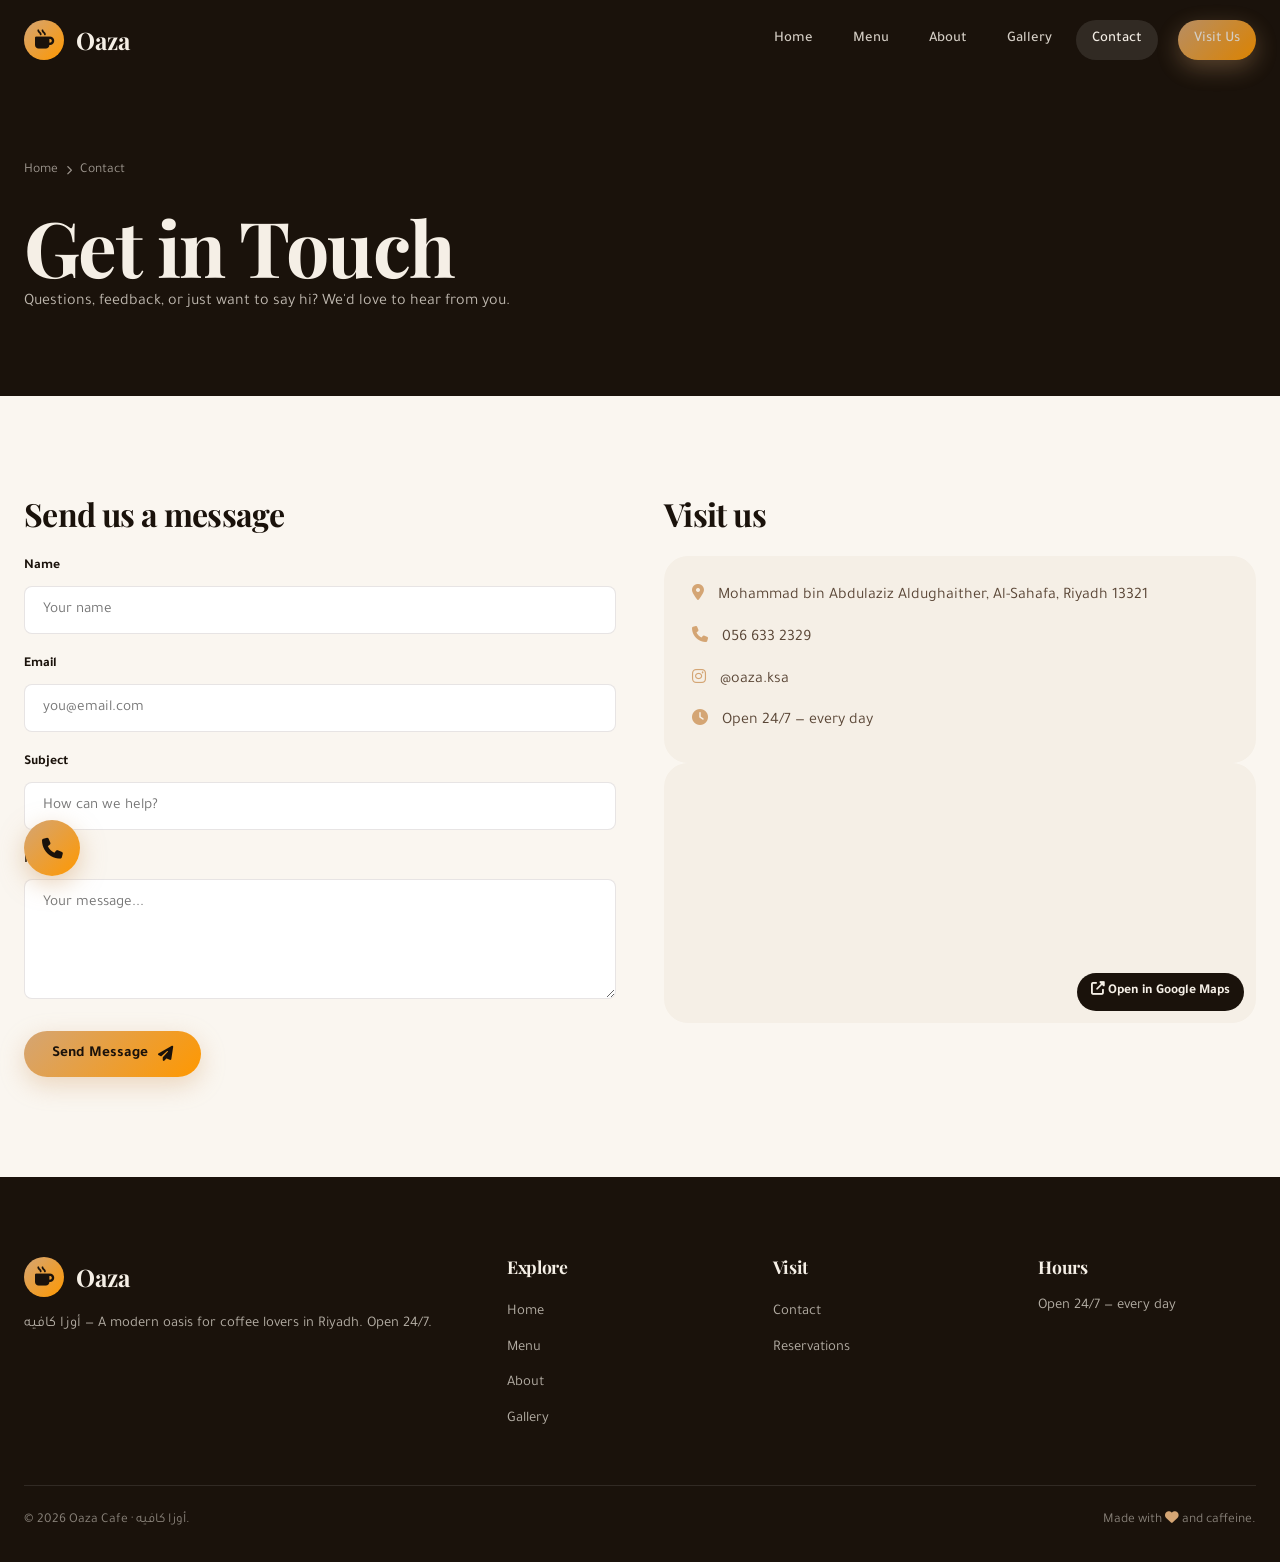
<file: contact.html>
<!DOCTYPE html>
<html lang="en">
<head>
  <meta charset="UTF-8" />
  <meta name="viewport" content="width=device-width, initial-scale=1.0" />
  <title>Contact — Oaza Cafe · أوزا كافيه</title>
  <link rel="preconnect" href="https://fonts.googleapis.com" />
  <link rel="preconnect" href="https://fonts.gstatic.com" crossorigin />
  <link href="https://fonts.googleapis.com/css2?family=Tajawal:wght@300;400;500;700;800&family=Playfair+Display:wght@500;600;700;800&family=Inter:wght@300;400;500;600;700&display=swap" rel="stylesheet" />
  <link rel="stylesheet" href="https://cdnjs.cloudflare.com/ajax/libs/font-awesome/6.5.0/css/all.min.css" />
  <link rel="stylesheet" href="../css/style.css" />
</head>
<body>

  <nav class="navbar scrolled" id="navbar">
    <div class="container">
      <a href="../index.html" class="logo"><span class="logo-mark"><i class="fas fa-mug-hot"></i></span> Oaza</a>
      <div class="nav-links" id="navLinks">
        <a href="../index.html">Home</a>
        <a href="menu.html">Menu</a>
        <a href="about.html">About</a>
        <a href="gallery.html">Gallery</a>
        <a href="contact.html" class="active">Contact</a>
        <a href="reservation.html" class="btn btn-primary nav-cta">Visit Us</a>
      </div>
      <button class="hamburger" id="hamburger" aria-label="Menu"><span></span><span></span><span></span></button>
    </div>
  </nav>

  <header class="page-header">
    <div class="container">
      <div class="breadcrumb"><a href="../index.html">Home</a> <i class="fas fa-chevron-right" style="font-size:0.6rem;"></i> Contact</div>
      <h1>Get in Touch</h1>
      <p>Questions, feedback, or just want to say hi? We'd love to hear from you.</p>
    </div>
  </header>

  <section class="section">
    <div class="container">
      <div class="grid" style="grid-template-columns:1fr 1fr;gap:48px;">
        <div>
          <h3>Send us a message</h3>
          <form class="mt-3" onsubmit="event.preventDefault(); showToast('Message sent! We\'ll reply soon.'); this.reset();">
            <div class="form-group"><label>Name</label><input class="form-control" type="text" required placeholder="Your name" /></div>
            <div class="form-group"><label>Email</label><input class="form-control" type="email" required placeholder="you@email.com" /></div>
            <div class="form-group"><label>Subject</label><input class="form-control" type="text" placeholder="How can we help?" /></div>
            <div class="form-group"><label>Message</label><textarea class="form-control" rows="5" required placeholder="Your message..."></textarea></div>
            <button class="btn btn-primary" type="submit">Send Message <i class="fas fa-paper-plane"></i></button>
          </form>
        </div>
        <div>
          <h3>Visit us</h3>
          <div class="mt-3" style="background:var(--cream);padding:28px;border-radius:var(--radius-lg);">
            <p><i class="fas fa-map-marker-alt" style="color:var(--gold);margin-right:10px;"></i> Mohammad bin Abdulaziz Aldughaither, Al-Sahafa, Riyadh 13321</p>
            <p class="mt-2"><i class="fas fa-phone" style="color:var(--gold);margin-right:10px;"></i> 056 633 2329</p>
            <p class="mt-2"><i class="fab fa-instagram" style="color:var(--gold);margin-right:10px;"></i> @oaza.ksa</p>
            <p class="mt-2"><i class="fas fa-clock" style="color:var(--gold);margin-right:10px;"></i> Open 24/7 — every day</p>
          </div>
          <a href="https://maps.google.com/?q=24.8058179,46.6384811" target="_blank" rel="noopener" style="display:block;border-radius:var(--radius-lg);overflow:hidden;height:260px;background:var(--cream);position:relative;text-decoration:none;">
            <iframe src="https://www.google.com/maps?q=24.8058179,46.6384811&z=15&output=embed" width="100%" height="100%" style="border:0;pointer-events:none;" loading="lazy" referrerpolicy="no-referrer-when-downgrade" title="Oaza Cafe location"></iframe>
            <span style="position:absolute;bottom:12px;right:12px;background:var(--espresso);color:var(--cream);padding:8px 14px;border-radius:var(--radius-pill);font-size:0.85rem;font-weight:600;"><i class="fas fa-external-link-alt"></i> Open in Google Maps</span>
          </a>
        </div>
      </div>
    </div>
  </section>

  <footer class="footer">
    <div class="container">
      <div class="footer-grid">
        <div><a href="../index.html" class="logo" style="margin-bottom:16px;"><span class="logo-mark"><i class="fas fa-mug-hot"></i></span> Oaza</a><p>أوزا كافيه — A modern oasis for coffee lovers in Riyadh. Open 24/7.</p></div>
        <div><h4>Explore</h4><div class="footer-links"><a href="../index.html">Home</a><a href="menu.html">Menu</a><a href="about.html">About</a><a href="gallery.html">Gallery</a></div></div>
        <div><h4>Visit</h4><div class="footer-links"><a href="contact.html">Contact</a><a href="reservation.html">Reservations</a></div></div>
        <div><h4>Hours</h4><p>Open 24/7 — every day</p></div>
      </div>
      <div class="footer-bottom"><span>© 2026 Oaza Cafe · أوزا كافيه.</span><span>Made with <i class="fas fa-heart" style="color:var(--gold);"></i> and caffeine.</span></div>
    </div>
  </footer>

  <script src="../js/main.js"></script>
  <a href="tel:0566332329" class="floating-call" aria-label="Call Oaza Cafe"><i class="fas fa-phone"></i></a>
</body>
</html>
</file>
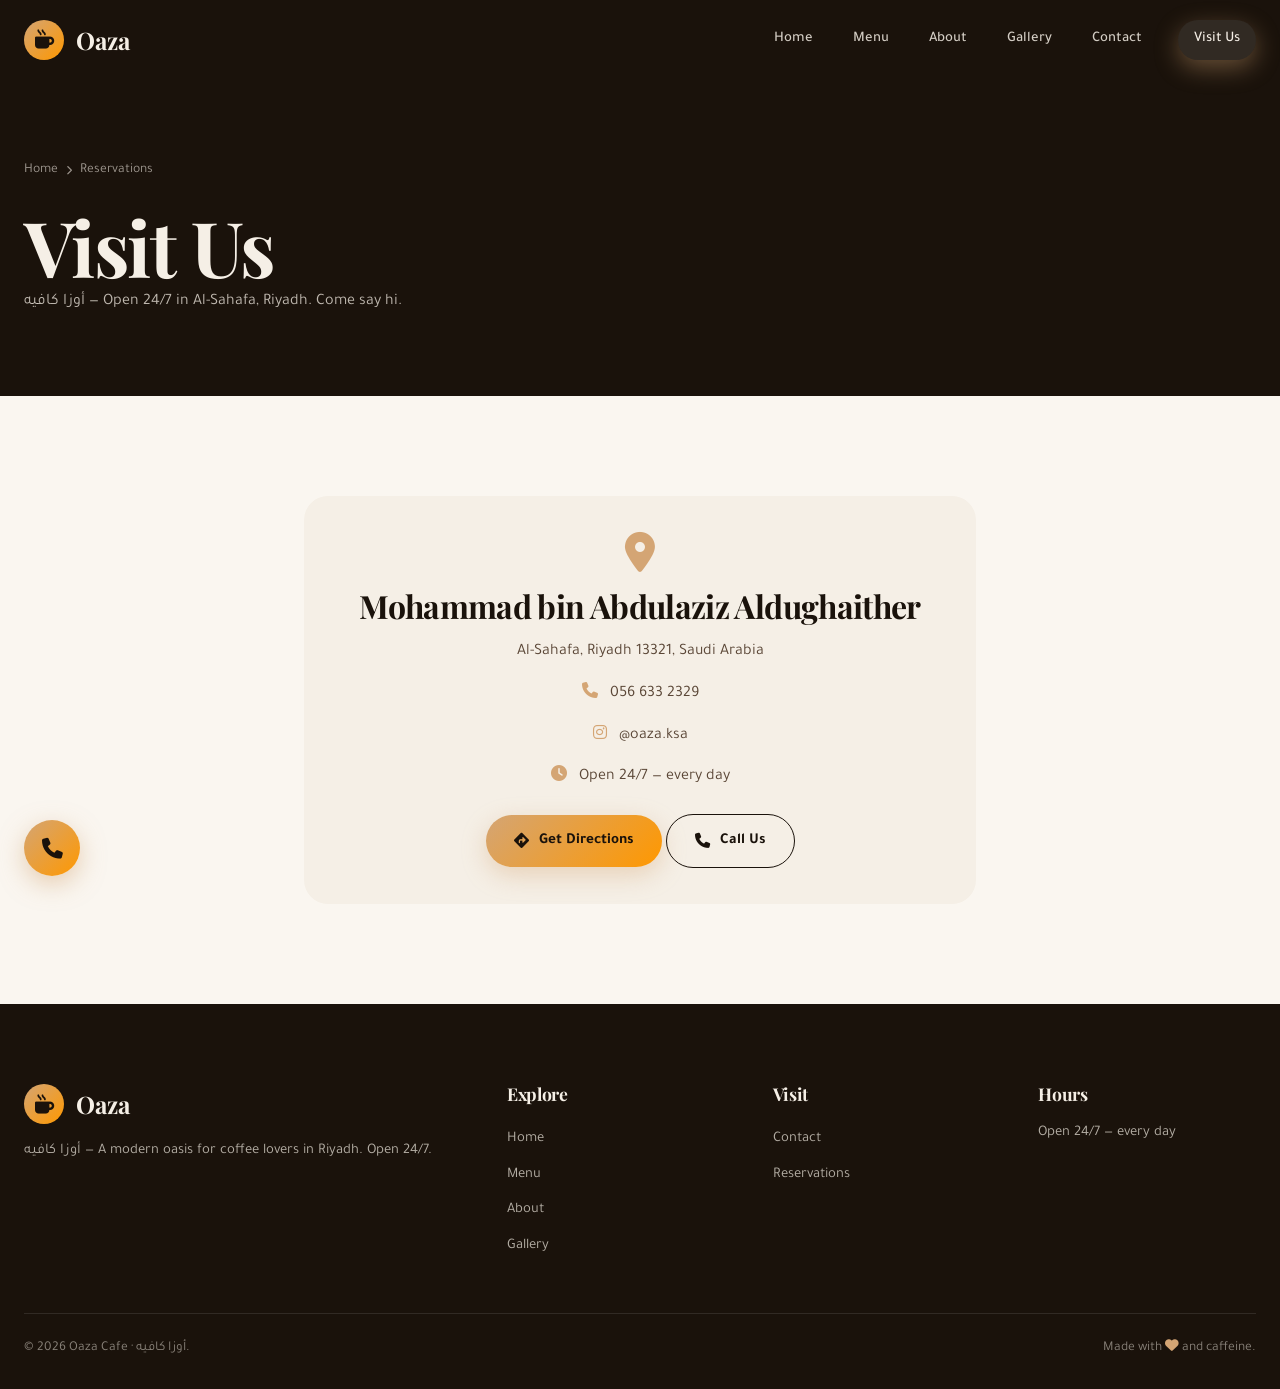
<file: reservation.html>
<!DOCTYPE html>
<html lang="en">
<head>
  <meta charset="UTF-8" />
  <meta name="viewport" content="width=device-width, initial-scale=1.0" />
  <title>Visit Us — Oaza Cafe · أوزا كافيه</title>
  <link rel="preconnect" href="https://fonts.googleapis.com" />
  <link rel="preconnect" href="https://fonts.gstatic.com" crossorigin />
  <link href="https://fonts.googleapis.com/css2?family=Tajawal:wght@300;400;500;700;800&family=Playfair+Display:wght@500;600;700;800&family=Inter:wght@300;400;500;600;700&display=swap" rel="stylesheet" />
  <link rel="stylesheet" href="https://cdnjs.cloudflare.com/ajax/libs/font-awesome/6.5.0/css/all.min.css" />
  <link rel="stylesheet" href="../css/style.css" />
</head>
<body>

  <nav class="navbar scrolled" id="navbar">
    <div class="container">
      <a href="../index.html" class="logo"><span class="logo-mark"><i class="fas fa-mug-hot"></i></span> Oaza</a>
      <div class="nav-links" id="navLinks">
        <a href="../index.html">Home</a>
        <a href="menu.html">Menu</a>
        <a href="about.html">About</a>
        <a href="gallery.html">Gallery</a>
        <a href="contact.html">Contact</a>
        <a href="reservation.html" class="active btn btn-primary nav-cta">Visit Us</a>
      </div>
      <button class="hamburger" id="hamburger" aria-label="Menu"><span></span><span></span><span></span></button>
    </div>
  </nav>

  <header class="page-header">
    <div class="container">
      <div class="breadcrumb"><a href="../index.html">Home</a> <i class="fas fa-chevron-right" style="font-size:0.6rem;"></i> Reservations</div>
      <h1>Visit Us</h1>
      <p>أوزا كافيه — Open 24/7 in Al-Sahafa, Riyadh. Come say hi.</p>
    </div>
  </header>

  <section class="section">
    <div class="container" style="max-width:720px;">
      <div style="background:var(--cream);padding:36px;border-radius:var(--radius-lg);text-align:center;">
        <i class="fas fa-map-marker-alt" style="font-size:2.5rem;color:var(--gold);margin-bottom:16px;"></i>
        <h3>Mohammad bin Abdulaziz Aldughaither</h3>
        <p class="mt-2">Al-Sahafa, Riyadh 13321, Saudi Arabia</p>
        <p class="mt-2"><i class="fas fa-phone" style="color:var(--gold);margin-right:8px;"></i> 056 633 2329</p>
        <p class="mt-2"><i class="fab fa-instagram" style="color:var(--gold);margin-right:8px;"></i> @oaza.ksa</p>
        <p class="mt-2"><i class="fas fa-clock" style="color:var(--gold);margin-right:8px;"></i> Open 24/7 — every day</p>
        <a href="https://maps.google.com/?q=24.8058179,46.6384811" target="_blank" class="btn btn-primary mt-3"><i class="fas fa-directions"></i> Get Directions</a>
        <a href="tel:0566332329" class="btn btn-outline mt-2"><i class="fas fa-phone"></i> Call Us</a>
      </div>
    </div>
  </section>

  <footer class="footer">
    <div class="container">
      <div class="footer-grid">
        <div><a href="../index.html" class="logo" style="margin-bottom:16px;"><span class="logo-mark"><i class="fas fa-mug-hot"></i></span> Oaza</a><p>أوزا كافيه — A modern oasis for coffee lovers in Riyadh. Open 24/7.</p></div>
        <div><h4>Explore</h4><div class="footer-links"><a href="../index.html">Home</a><a href="menu.html">Menu</a><a href="about.html">About</a><a href="gallery.html">Gallery</a></div></div>
        <div><h4>Visit</h4><div class="footer-links"><a href="contact.html">Contact</a><a href="reservation.html">Reservations</a></div></div>
        <div><h4>Hours</h4><p>Open 24/7 — every day</p></div>
      </div>
      <div class="footer-bottom"><span>© 2026 Oaza Cafe · أوزا كافيه.</span><span>Made with <i class="fas fa-heart" style="color:var(--gold);"></i> and caffeine.</span></div>
    </div>
  </footer>

  <script src="../js/main.js"></script>
  <a href="tel:0566332329" class="floating-call" aria-label="Call Oaza Cafe"><i class="fas fa-phone"></i></a>
</body>
</html>
</file>
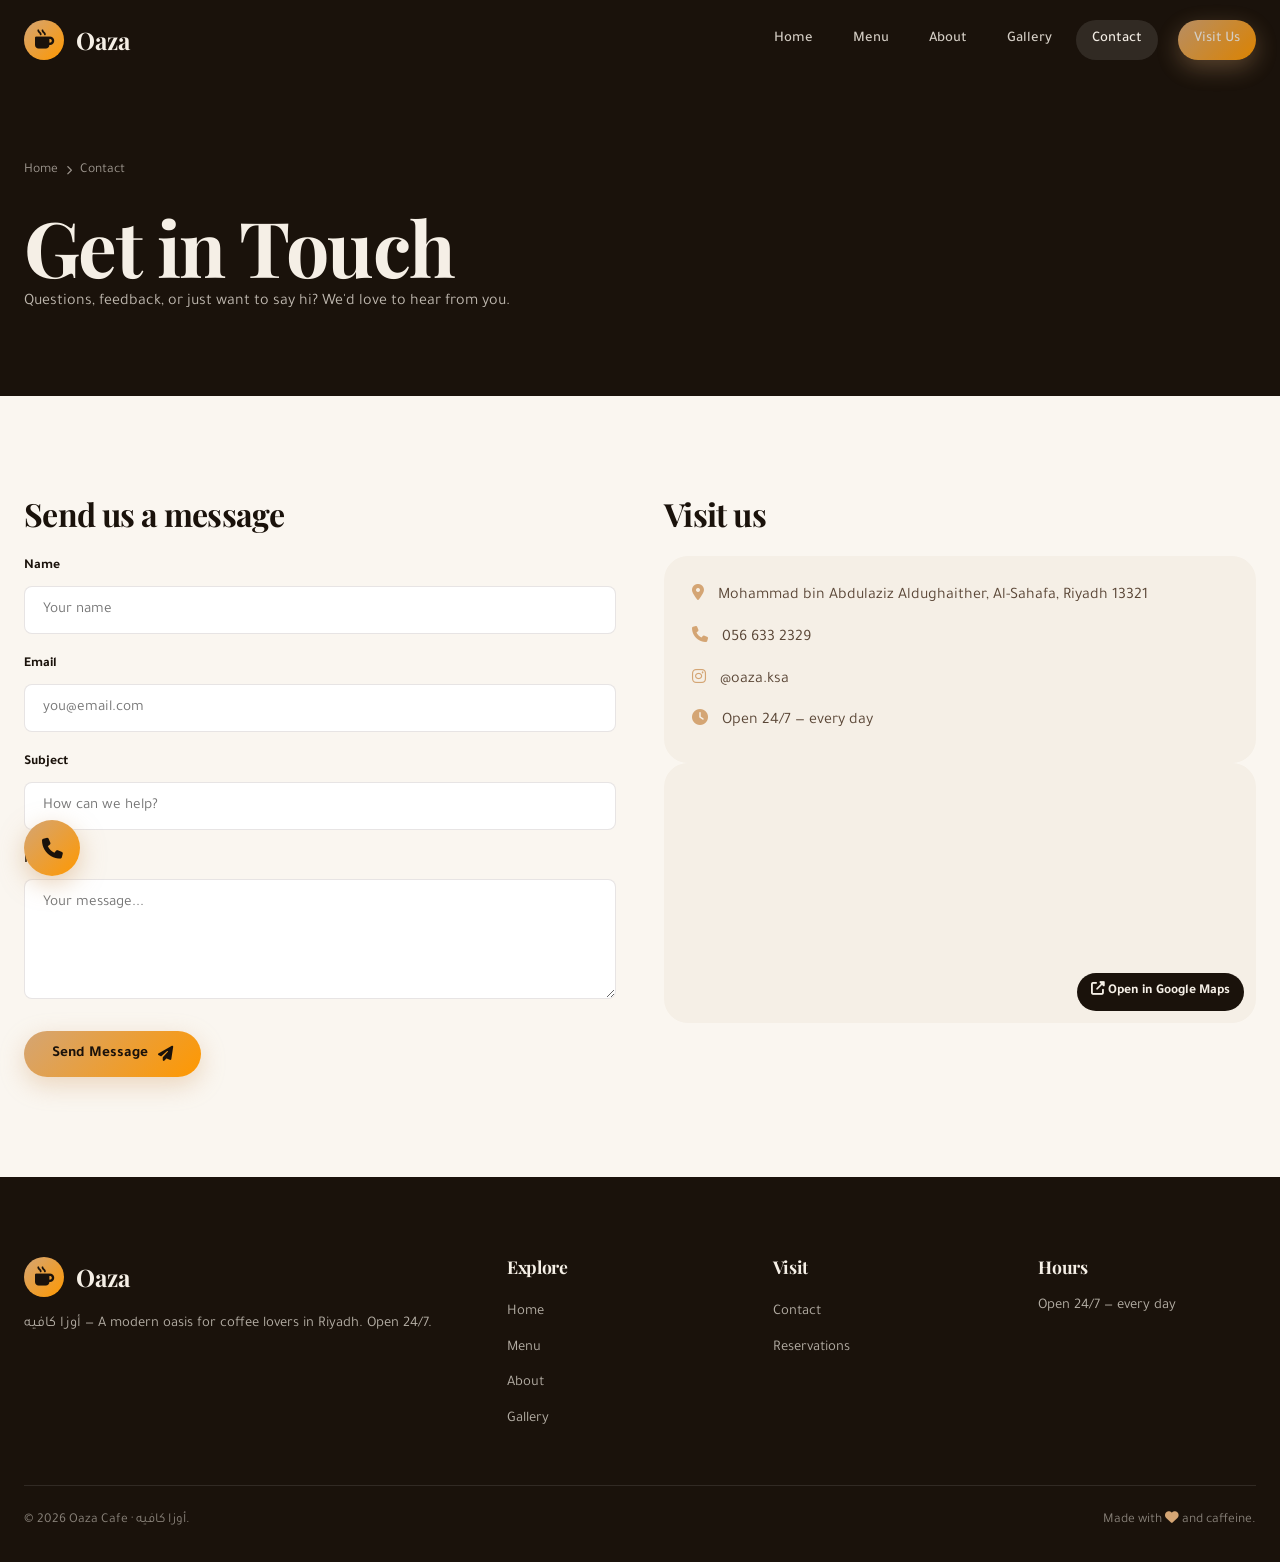
<file: pages/contact.html>
<!DOCTYPE html>
<html lang="en">
<head>
  <meta charset="UTF-8" />
  <meta name="viewport" content="width=device-width, initial-scale=1.0" />
  <title>Contact — Oaza Cafe · أوزا كافيه</title>
  <link rel="preconnect" href="https://fonts.googleapis.com" />
  <link rel="preconnect" href="https://fonts.gstatic.com" crossorigin />
  <link href="https://fonts.googleapis.com/css2?family=Tajawal:wght@300;400;500;700;800&family=Playfair+Display:wght@500;600;700;800&family=Inter:wght@300;400;500;600;700&display=swap" rel="stylesheet" />
  <link rel="stylesheet" href="https://cdnjs.cloudflare.com/ajax/libs/font-awesome/6.5.0/css/all.min.css" />
  <link rel="stylesheet" href="../css/style.css" />
</head>
<body>

  <nav class="navbar scrolled" id="navbar">
    <div class="container">
      <a href="../index.html" class="logo"><span class="logo-mark"><i class="fas fa-mug-hot"></i></span> Oaza</a>
      <div class="nav-links" id="navLinks">
        <a href="../index.html">Home</a>
        <a href="menu.html">Menu</a>
        <a href="about.html">About</a>
        <a href="gallery.html">Gallery</a>
        <a href="contact.html" class="active">Contact</a>
        <a href="reservation.html" class="btn btn-primary nav-cta">Visit Us</a>
      </div>
      <button class="hamburger" id="hamburger" aria-label="Menu"><span></span><span></span><span></span></button>
    </div>
  </nav>

  <header class="page-header">
    <div class="container">
      <div class="breadcrumb"><a href="../index.html">Home</a> <i class="fas fa-chevron-right" style="font-size:0.6rem;"></i> Contact</div>
      <h1>Get in Touch</h1>
      <p>Questions, feedback, or just want to say hi? We'd love to hear from you.</p>
    </div>
  </header>

  <section class="section">
    <div class="container">
      <div class="grid" style="grid-template-columns:1fr 1fr;gap:48px;">
        <div>
          <h3>Send us a message</h3>
          <form class="mt-3" onsubmit="event.preventDefault(); showToast('Message sent! We\'ll reply soon.'); this.reset();">
            <div class="form-group"><label>Name</label><input class="form-control" type="text" required placeholder="Your name" /></div>
            <div class="form-group"><label>Email</label><input class="form-control" type="email" required placeholder="you@email.com" /></div>
            <div class="form-group"><label>Subject</label><input class="form-control" type="text" placeholder="How can we help?" /></div>
            <div class="form-group"><label>Message</label><textarea class="form-control" rows="5" required placeholder="Your message..."></textarea></div>
            <button class="btn btn-primary" type="submit">Send Message <i class="fas fa-paper-plane"></i></button>
          </form>
        </div>
        <div>
          <h3>Visit us</h3>
          <div class="mt-3" style="background:var(--cream);padding:28px;border-radius:var(--radius-lg);">
            <p><i class="fas fa-map-marker-alt" style="color:var(--gold);margin-right:10px;"></i> Mohammad bin Abdulaziz Aldughaither, Al-Sahafa, Riyadh 13321</p>
            <p class="mt-2"><i class="fas fa-phone" style="color:var(--gold);margin-right:10px;"></i> 056 633 2329</p>
            <p class="mt-2"><i class="fab fa-instagram" style="color:var(--gold);margin-right:10px;"></i> @oaza.ksa</p>
            <p class="mt-2"><i class="fas fa-clock" style="color:var(--gold);margin-right:10px;"></i> Open 24/7 — every day</p>
          </div>
          <a href="https://maps.google.com/?q=24.8058179,46.6384811" target="_blank" rel="noopener" style="display:block;border-radius:var(--radius-lg);overflow:hidden;height:260px;background:var(--cream);position:relative;text-decoration:none;">
            <iframe src="https://www.google.com/maps?q=24.8058179,46.6384811&z=15&output=embed" width="100%" height="100%" style="border:0;pointer-events:none;" loading="lazy" referrerpolicy="no-referrer-when-downgrade" title="Oaza Cafe location"></iframe>
            <span style="position:absolute;bottom:12px;right:12px;background:var(--espresso);color:var(--cream);padding:8px 14px;border-radius:var(--radius-pill);font-size:0.85rem;font-weight:600;"><i class="fas fa-external-link-alt"></i> Open in Google Maps</span>
          </a>
        </div>
      </div>
    </div>
  </section>

  <footer class="footer">
    <div class="container">
      <div class="footer-grid">
        <div><a href="../index.html" class="logo" style="margin-bottom:16px;"><span class="logo-mark"><i class="fas fa-mug-hot"></i></span> Oaza</a><p>أوزا كافيه — A modern oasis for coffee lovers in Riyadh. Open 24/7.</p></div>
        <div><h4>Explore</h4><div class="footer-links"><a href="../index.html">Home</a><a href="menu.html">Menu</a><a href="about.html">About</a><a href="gallery.html">Gallery</a></div></div>
        <div><h4>Visit</h4><div class="footer-links"><a href="contact.html">Contact</a><a href="reservation.html">Reservations</a></div></div>
        <div><h4>Hours</h4><p>Open 24/7 — every day</p></div>
      </div>
      <div class="footer-bottom"><span>© 2026 Oaza Cafe · أوزا كافيه.</span><span>Made with <i class="fas fa-heart" style="color:var(--gold);"></i> and caffeine.</span></div>
    </div>
  </footer>

  <script src="../js/main.js"></script>
  <a href="tel:0566332329" class="floating-call" aria-label="Call Oaza Cafe"><i class="fas fa-phone"></i></a>
</body>
</html>
</file>
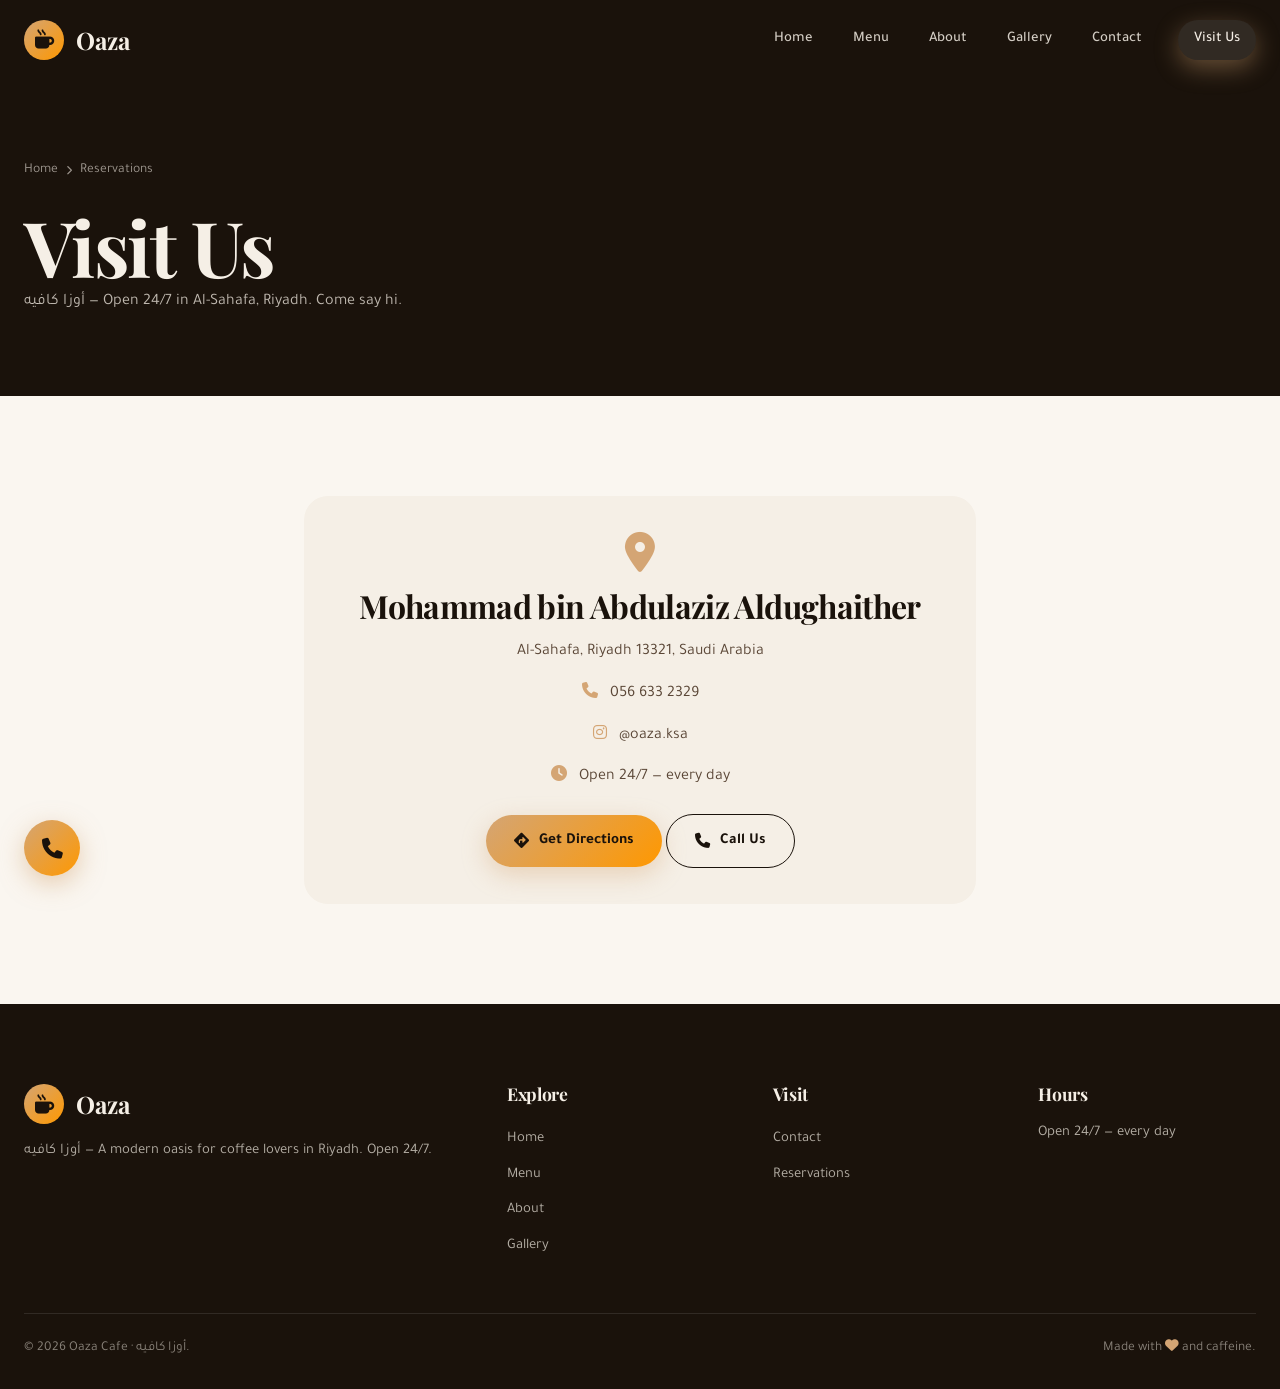
<file: pages/reservation.html>
<!DOCTYPE html>
<html lang="en">
<head>
  <meta charset="UTF-8" />
  <meta name="viewport" content="width=device-width, initial-scale=1.0" />
  <title>Visit Us — Oaza Cafe · أوزا كافيه</title>
  <link rel="preconnect" href="https://fonts.googleapis.com" />
  <link rel="preconnect" href="https://fonts.gstatic.com" crossorigin />
  <link href="https://fonts.googleapis.com/css2?family=Tajawal:wght@300;400;500;700;800&family=Playfair+Display:wght@500;600;700;800&family=Inter:wght@300;400;500;600;700&display=swap" rel="stylesheet" />
  <link rel="stylesheet" href="https://cdnjs.cloudflare.com/ajax/libs/font-awesome/6.5.0/css/all.min.css" />
  <link rel="stylesheet" href="../css/style.css" />
</head>
<body>

  <nav class="navbar scrolled" id="navbar">
    <div class="container">
      <a href="../index.html" class="logo"><span class="logo-mark"><i class="fas fa-mug-hot"></i></span> Oaza</a>
      <div class="nav-links" id="navLinks">
        <a href="../index.html">Home</a>
        <a href="menu.html">Menu</a>
        <a href="about.html">About</a>
        <a href="gallery.html">Gallery</a>
        <a href="contact.html">Contact</a>
        <a href="reservation.html" class="active btn btn-primary nav-cta">Visit Us</a>
      </div>
      <button class="hamburger" id="hamburger" aria-label="Menu"><span></span><span></span><span></span></button>
    </div>
  </nav>

  <header class="page-header">
    <div class="container">
      <div class="breadcrumb"><a href="../index.html">Home</a> <i class="fas fa-chevron-right" style="font-size:0.6rem;"></i> Reservations</div>
      <h1>Visit Us</h1>
      <p>أوزا كافيه — Open 24/7 in Al-Sahafa, Riyadh. Come say hi.</p>
    </div>
  </header>

  <section class="section">
    <div class="container" style="max-width:720px;">
      <div style="background:var(--cream);padding:36px;border-radius:var(--radius-lg);text-align:center;">
        <i class="fas fa-map-marker-alt" style="font-size:2.5rem;color:var(--gold);margin-bottom:16px;"></i>
        <h3>Mohammad bin Abdulaziz Aldughaither</h3>
        <p class="mt-2">Al-Sahafa, Riyadh 13321, Saudi Arabia</p>
        <p class="mt-2"><i class="fas fa-phone" style="color:var(--gold);margin-right:8px;"></i> 056 633 2329</p>
        <p class="mt-2"><i class="fab fa-instagram" style="color:var(--gold);margin-right:8px;"></i> @oaza.ksa</p>
        <p class="mt-2"><i class="fas fa-clock" style="color:var(--gold);margin-right:8px;"></i> Open 24/7 — every day</p>
        <a href="https://maps.google.com/?q=24.8058179,46.6384811" target="_blank" class="btn btn-primary mt-3"><i class="fas fa-directions"></i> Get Directions</a>
        <a href="tel:0566332329" class="btn btn-outline mt-2"><i class="fas fa-phone"></i> Call Us</a>
      </div>
    </div>
  </section>

  <footer class="footer">
    <div class="container">
      <div class="footer-grid">
        <div><a href="../index.html" class="logo" style="margin-bottom:16px;"><span class="logo-mark"><i class="fas fa-mug-hot"></i></span> Oaza</a><p>أوزا كافيه — A modern oasis for coffee lovers in Riyadh. Open 24/7.</p></div>
        <div><h4>Explore</h4><div class="footer-links"><a href="../index.html">Home</a><a href="menu.html">Menu</a><a href="about.html">About</a><a href="gallery.html">Gallery</a></div></div>
        <div><h4>Visit</h4><div class="footer-links"><a href="contact.html">Contact</a><a href="reservation.html">Reservations</a></div></div>
        <div><h4>Hours</h4><p>Open 24/7 — every day</p></div>
      </div>
      <div class="footer-bottom"><span>© 2026 Oaza Cafe · أوزا كافيه.</span><span>Made with <i class="fas fa-heart" style="color:var(--gold);"></i> and caffeine.</span></div>
    </div>
  </footer>

  <script src="../js/main.js"></script>
  <a href="tel:0566332329" class="floating-call" aria-label="Call Oaza Cafe"><i class="fas fa-phone"></i></a>
</body>
</html>
</file>
<file: css/style.css>
/* ============================================================
   AROMA COFFEE — Modern Coffee Website
   Design system: warm espresso palette, glassmorphism, motion
   ============================================================ */

:root {
  --font-ar: 'Tajawal', 'Cairo', system-ui, sans-serif;
  --espresso: #1a120b;
  --espresso-2: #2a1d14;
  --coffee: #3e2723;
  --roast: #5d4037;
  --caramel: #8d6e63;
  --latte: #bcaaa4;
  --cream: #f5efe6;
  --milk: #faf6f0;
  --gold: #d4a574;
  --gold-bright: #e8c08a;
  --amber: #ff9800;
  --white: #ffffff;
  --text: #2b1d14;
  --text-soft: #5a4636;
  --muted: #8a7a6a;
  --border: rgba(62, 39, 35, 0.12);
  --shadow-sm: 0 2px 8px rgba(26, 18, 11, 0.08);
  --shadow-md: 0 8px 24px rgba(26, 18, 11, 0.12);
  --shadow-lg: 0 20px 60px rgba(26, 18, 11, 0.18);
  --shadow-glow: 0 0 40px rgba(212, 165, 116, 0.35);
  --radius-sm: 8px;
  --radius-md: 16px;
  --radius-lg: 24px;
  --radius-xl: 32px;
  --radius-pill: 999px;
  --transition: 0.3s cubic-bezier(0.4, 0, 0.2, 1);
  --transition-slow: 0.6s cubic-bezier(0.4, 0, 0.2, 1);
  --container: 1280px;
  --nav-h: 80px;
}

* { box-sizing: border-box; margin: 0; padding: 0; }

html { scroll-behavior: smooth; -webkit-text-size-adjust: 100%; }

body {
  font-family: 'Tajawal', 'Inter', system-ui, -apple-system, 'Segoe UI', Roboto, sans-serif;
  color: var(--text);
  background: var(--milk);
  line-height: 1.6;
  overflow-x: hidden;
  -webkit-font-smoothing: antialiased;
}

img { max-width: 100%; display: block; }
a { color: inherit; text-decoration: none; }
button { font-family: inherit; cursor: pointer; border: none; background: none; }
ul, ol { list-style: none; }

/* ---------- Typography ---------- */
h1, h2, h3, h4, h5 {
  font-family: 'Playfair Display', Georgia, serif;
  font-weight: 700;
  line-height: 1.15;
  letter-spacing: -0.02em;
  color: var(--espresso);
}
h1 { font-size: clamp(2.5rem, 6vw, 5rem); }
h2 { font-size: clamp(2rem, 4vw, 3.25rem); }
h3 { font-size: clamp(1.4rem, 2.5vw, 2rem); }
h4 { font-size: 1.25rem; }
p { color: var(--text-soft); }

.eyebrow {
  display: inline-flex;
  align-items: center;
  gap: 10px;
  font-size: 0.78rem;
  font-weight: 600;
  letter-spacing: 0.2em;
  text-transform: uppercase;
  color: var(--gold);
}
.eyebrow::before {
  content: '';
  width: 32px; height: 1px;
  background: var(--gold);
}

/* ---------- Layout ---------- */
.container {
  width: 100%;
  max-width: var(--container);
  margin: 0 auto;
  padding: 0 24px;
}
.section { padding: 100px 0; position: relative; }
.section-sm { padding: 60px 0; }

.grid { display: grid; gap: 24px; }
.flex { display: flex; }
.center { display: flex; align-items: center; justify-content: center; }

/* ---------- Buttons ---------- */
.btn {
  display: inline-flex;
  align-items: center;
  gap: 10px;
  padding: 14px 28px;
  border-radius: var(--radius-pill);
  font-weight: 600;
  font-size: 0.95rem;
  transition: var(--transition);
  position: relative;
  overflow: hidden;
  white-space: nowrap;
}
.btn-primary {
  background: linear-gradient(135deg, var(--gold), var(--amber));
  color: var(--espresso);
  box-shadow: 0 8px 24px rgba(212, 165, 116, 0.4);
}
.btn-primary:hover {
  transform: translateY(-2px);
  box-shadow: 0 12px 32px rgba(212, 165, 116, 0.55);
}
.btn-ghost {
  background: transparent;
  color: var(--cream);
  border: 1px solid rgba(255,255,255,0.3);
}
.btn-ghost:hover {
  background: rgba(255,255,255,0.1);
  border-color: rgba(255,255,255,0.6);
}
.btn-dark {
  background: var(--espresso);
  color: var(--cream);
}
.btn-dark:hover { background: var(--coffee); transform: translateY(-2px); }
.btn-outline {
  background: transparent;
  color: var(--espresso);
  border: 1.5px solid var(--espresso);
}
.btn-outline:hover { background: var(--espresso); color: var(--cream); }

/* ---------- Navbar ---------- */
.navbar {
  position: fixed;
  top: 0; left: 0; right: 0;
  height: var(--nav-h);
  z-index: 1000;
  transition: var(--transition);
  backdrop-filter: blur(0px);
}
.navbar.scrolled {
  background: rgba(26, 18, 11, 0.85);
  backdrop-filter: blur(20px);
  box-shadow: 0 4px 24px rgba(0,0,0,0.2);
}
.navbar .container {
  height: 100%;
  display: flex;
  align-items: center;
  justify-content: space-between;
}
.logo {
  display: flex;
  align-items: center;
  gap: 12px;
  font-family: 'Playfair Display', serif;
  font-size: 1.5rem;
  font-weight: 700;
  color: var(--cream);
}
.logo-mark {
  width: 40px; height: 40px;
  border-radius: 50%;
  background: linear-gradient(135deg, var(--gold), var(--amber));
  display: grid; place-items: center;
  color: var(--espresso);
  font-size: 1.2rem;
}
.nav-links {
  display: flex;
  align-items: center;
  gap: 8px;
}
.nav-links a {
  color: var(--cream);
  padding: 8px 16px;
  border-radius: var(--radius-pill);
  font-size: 0.92rem;
  font-weight: 500;
  transition: var(--transition);
  opacity: 0.85;
}
.nav-links a:hover, .nav-links a.active {
  opacity: 1;
  background: rgba(255,255,255,0.1);
}
.nav-cta { margin-left: 12px; }
.hamburger {
  display: none;
  flex-direction: column;
  gap: 5px;
  padding: 8px;
}
.hamburger span {
  width: 24px; height: 2px;
  background: var(--cream);
  border-radius: 2px;
  transition: var(--transition);
}

/* ---------- Hero ---------- */
.hero {
  min-height: 100vh;
  position: relative;
  display: flex;
  align-items: center;
  overflow: hidden;
  background: var(--espresso);
  color: var(--cream);
}
.hero-bg {
  position: absolute; inset: 0;
  background:
    radial-gradient(circle at 20% 30%, rgba(212,165,116,0.25), transparent 50%),
    radial-gradient(circle at 80% 70%, rgba(255,152,0,0.15), transparent 50%),
    linear-gradient(135deg, #1a120b 0%, #2a1d14 50%, #3e2723 100%);
}
.hero-particles {
  position: absolute; inset: 0;
  overflow: hidden;
  pointer-events: none;
}
.particle {
  position: absolute;
  width: 4px; height: 4px;
  background: var(--gold);
  border-radius: 50%;
  opacity: 0.4;
  animation: float 8s ease-in-out infinite;
}
@keyframes float {
  0%, 100% { transform: translateY(0) translateX(0); opacity: 0.2; }
  50% { transform: translateY(-40px) translateX(20px); opacity: 0.6; }
}
.hero-content {
  position: relative;
  z-index: 2;
  max-width: 720px;
}
.hero h1 { color: var(--cream); margin: 20px 0; }
.hero h1 .accent {
  background: linear-gradient(135deg, var(--gold-bright), var(--amber));
  -webkit-background-clip: text;
  background-clip: text;
  color: transparent;
}
.hero p {
  font-size: 1.15rem;
  color: rgba(245,239,230,0.8);
  max-width: 560px;
  margin-bottom: 36px;
}
.hero-actions { display: flex; gap: 16px; flex-wrap: wrap; }
.hero-visual {
  position: absolute;
  right: -5%;
  top: 50%;
  transform: translateY(-50%);
  width: 55%;
  max-width: 700px;
  z-index: 1;
  opacity: 0.9;
}
.hero-visual img {
  width: 100%;
  filter: drop-shadow(0 40px 60px rgba(0,0,0,0.5));
  animation: heroFloat 6s ease-in-out infinite;
}
@keyframes heroFloat {
  0%, 100% { transform: translateY(0) rotate(-2deg); }
  50% { transform: translateY(-20px) rotate(2deg); }
}
.hero-stats {
  position: absolute;
  bottom: 40px; left: 0; right: 0;
  z-index: 2;
}
.hero-stats .container {
  display: flex;
  gap: 48px;
  flex-wrap: wrap;
}
.stat { color: var(--cream); }
.stat-num {
  font-family: 'Playfair Display', serif;
  font-size: 2.2rem;
  font-weight: 700;
  color: var(--gold-bright);
}
.stat-label { font-size: 0.85rem; opacity: 0.7; }

/* ---------- Cards ---------- */
.card {
  background: var(--white);
  border-radius: var(--radius-lg);
  overflow: hidden;
  box-shadow: var(--shadow-sm);
  transition: var(--transition);
  border: 1px solid var(--border);
}
.card:hover {
  transform: translateY(-8px);
  box-shadow: var(--shadow-lg);
}
.card-img {
  position: relative;
  overflow: hidden;
  aspect-ratio: 4/3;
}
.card-img img {
  width: 100%; height: 100%;
  object-fit: cover;
  transition: transform 0.6s ease;
}
.card:hover .card-img img { transform: scale(1.08); }
.card-body { padding: 24px; }
.card-title { margin-bottom: 8px; }
.card-text { font-size: 0.92rem; }

/* ---------- Menu / Products ---------- */
.menu-grid {
  display: grid;
  grid-template-columns: repeat(auto-fill, minmax(280px, 1fr));
  gap: 28px;
}
.menu-card {
  background: var(--white);
  border-radius: var(--radius-lg);
  overflow: hidden;
  box-shadow: var(--shadow-sm);
  transition: var(--transition);
  border: 1px solid var(--border);
  position: relative;
}
.menu-card:hover { transform: translateY(-6px); box-shadow: var(--shadow-md); }
.menu-card .img {
  aspect-ratio: 1/1;
  overflow: hidden;
  position: relative;
}
.menu-card .img img { width:100%; height:100%; object-fit:cover; transition: transform .6s; }
.menu-card:hover .img img { transform: scale(1.1); }
.menu-card .badge {
  position: absolute;
  top: 14px; left: 14px;
  background: var(--gold);
  color: var(--espresso);
  padding: 4px 12px;
  border-radius: var(--radius-pill);
  font-size: 0.72rem;
  font-weight: 700;
  text-transform: uppercase;
  letter-spacing: 0.05em;
}
.menu-card .fav {
  position: absolute;
  top: 14px; right: 14px;
  width: 36px; height: 36px;
  border-radius: 50%;
  background: rgba(255,255,255,0.9);
  backdrop-filter: blur(8px);
  display: grid; place-items: center;
  color: var(--roast);
  transition: var(--transition);
}
.menu-card .fav:hover { background: var(--gold); color: var(--espresso); }
.menu-card .info { padding: 20px; }
.menu-card .row {
  display: flex; justify-content: space-between; align-items: center;
  margin-bottom: 6px;
}
.menu-card .name { font-family: 'Playfair Display', serif; font-size: 1.2rem; font-weight: 700; color: var(--espresso); }
.menu-card .price { font-weight: 700; color: var(--gold); font-size: 1.1rem; }
.menu-card .desc { font-size: 0.88rem; color: var(--muted); margin-bottom: 14px; }
.menu-card .add {
  width: 100%;
  padding: 10px;
  border-radius: var(--radius-sm);
  background: var(--espresso);
  color: var(--cream);
  font-weight: 600;
  font-size: 0.9rem;
  transition: var(--transition);
}
.menu-card .add:hover { background: var(--gold); color: var(--espresso); }

/* ---------- Tabs ---------- */
.tabs {
  display: flex;
  gap: 8px;
  flex-wrap: wrap;
  margin-bottom: 40px;
  justify-content: center;
}
.tab {
  padding: 10px 22px;
  border-radius: var(--radius-pill);
  background: var(--white);
  color: var(--text-soft);
  font-weight: 500;
  font-size: 0.9rem;
  border: 1px solid var(--border);
  transition: var(--transition);
}
.tab.active, .tab:hover {
  background: var(--espresso);
  color: var(--cream);
  border-color: var(--espresso);
}

/* ---------- Features ---------- */
.feature-grid {
  display: grid;
  grid-template-columns: repeat(auto-fit, minmax(260px, 1fr));
  gap: 32px;
}
.feature {
  text-align: center;
  padding: 40px 24px;
  border-radius: var(--radius-lg);
  background: var(--white);
  border: 1px solid var(--border);
  transition: var(--transition);
}
.feature:hover { transform: translateY(-6px); box-shadow: var(--shadow-md); }
.feature-icon {
  width: 72px; height: 72px;
  margin: 0 auto 20px;
  border-radius: 50%;
  background: linear-gradient(135deg, rgba(212,165,116,0.2), rgba(255,152,0,0.1));
  display: grid; place-items: center;
  font-size: 2rem;
  color: var(--gold);
}
.feature h4 { margin-bottom: 10px; }

/* ---------- Testimonials ---------- */
.testimonial-grid {
  display: grid;
  grid-template-columns: repeat(auto-fit, minmax(320px, 1fr));
  gap: 28px;
}
.testimonial {
  background: var(--white);
  padding: 32px;
  border-radius: var(--radius-lg);
  border: 1px solid var(--border);
  position: relative;
}
.testimonial .quote {
  font-size: 3rem;
  color: var(--gold);
  line-height: 1;
  font-family: 'Playfair Display', serif;
}
.testimonial p { font-style: italic; margin: 12px 0 20px; }
.testimonial .author {
  display: flex; align-items: center; gap: 12px;
}
.testimonial .avatar {
  width: 48px; height: 48px;
  border-radius: 50%;
  background: linear-gradient(135deg, var(--gold), var(--amber));
  display: grid; place-items: center;
  color: var(--espresso);
  font-weight: 700;
}
.testimonial .stars { color: var(--gold); margin-bottom: 8px; }

/* ---------- Gallery ---------- */
.gallery {
  display: grid;
  grid-template-columns: repeat(4, 1fr);
  grid-auto-rows: 220px;
  gap: 16px;
}
.gallery-item {
  border-radius: var(--radius-md);
  overflow: hidden;
  position: relative;
}
.gallery-item img { width:100%; height:100%; object-fit:cover; transition: transform .6s; }
.gallery-item:hover img { transform: scale(1.1); }
.gallery-item.tall { grid-row: span 2; }
.gallery-item.wide { grid-column: span 2; }

/* ---------- Footer ---------- */
.footer {
  background: var(--espresso);
  color: var(--cream);
  padding: 80px 0 30px;
}
.footer-grid {
  display: grid;
  grid-template-columns: 2fr 1fr 1fr 1fr;
  gap: 48px;
  margin-bottom: 48px;
}
.footer h4 { color: var(--cream); margin-bottom: 18px; font-size: 1.1rem; }
.footer p { color: rgba(245,239,230,0.7); font-size: 0.92rem; }
.footer-links a {
  display: block;
  color: rgba(245,239,230,0.7);
  padding: 6px 0;
  font-size: 0.92rem;
  transition: var(--transition);
}
.footer-links a:hover { color: var(--gold); padding-left: 6px; }
.footer-bottom {
  border-top: 1px solid rgba(255,255,255,0.1);
  padding-top: 24px;
  display: flex;
  justify-content: space-between;
  flex-wrap: wrap;
  gap: 12px;
  font-size: 0.85rem;
  color: rgba(245,239,230,0.5);
}
.socials { display: flex; gap: 12px; }
.socials a {
  width: 40px; height: 40px;
  border-radius: 50%;
  background: rgba(255,255,255,0.08);
  display: grid; place-items: center;
  color: var(--cream);
  transition: var(--transition);
}
.socials a:hover { background: var(--gold); color: var(--espresso); }

/* ---------- Page header ---------- */
.page-header {
  padding: 160px 0 80px;
  background: var(--espresso);
  color: var(--cream);
  position: relative;
  overflow: hidden;
}
.page-header h1 { color: var(--cream); }
.page-header p { color: rgba(245,239,230,0.75); max-width: 600px; }
.breadcrumb {
  display: flex; gap: 8px; align-items: center;
  font-size: 0.85rem; color: rgba(245,239,230,0.6);
  margin-bottom: 20px;
}
.breadcrumb a:hover { color: var(--gold); }

/* ---------- Forms ---------- */
.form-group { margin-bottom: 20px; }
.form-group label {
  display: block;
  font-size: 0.85rem;
  font-weight: 600;
  color: var(--espresso);
  margin-bottom: 8px;
}
.form-control {
  width: 100%;
  padding: 14px 18px;
  border-radius: var(--radius-sm);
  border: 1.5px solid var(--border);
  background: var(--white);
  font-family: inherit;
  font-size: 0.95rem;
  color: var(--text);
  transition: var(--transition);
}
.form-control:focus {
  outline: none;
  border-color: var(--gold);
  box-shadow: 0 0 0 4px rgba(212,165,116,0.15);
}

/* ---------- Cart drawer ---------- */
.cart-drawer {
  position: fixed;
  top: 0; right: -420px;
  width: 400px; max-width: 90vw;
  height: 100vh;
  background: var(--white);
  z-index: 2000;
  box-shadow: var(--shadow-lg);
  transition: right 0.4s cubic-bezier(0.4,0,0.2,1);
  display: flex; flex-direction: column;
}
.cart-drawer.open { right: 0; }
.cart-overlay {
  position: fixed; inset: 0;
  background: rgba(0,0,0,0.5);
  z-index: 1999;
  opacity: 0; pointer-events: none;
  transition: var(--transition);
}
.cart-overlay.open { opacity: 1; pointer-events: all; }
.cart-header {
  padding: 24px;
  border-bottom: 1px solid var(--border);
  display: flex; justify-content: space-between; align-items: center;
}
.cart-items { flex: 1; overflow-y: auto; padding: 24px; }
.cart-item {
  display: flex; gap: 14px;
  margin-bottom: 18px;
  padding-bottom: 18px;
  border-bottom: 1px solid var(--border);
}
.cart-item img { width: 64px; height: 64px; border-radius: var(--radius-sm); object-fit: cover; }
.cart-item .info { flex: 1; }
.cart-item .name { font-weight: 600; color: var(--espresso); }
.cart-item .price { color: var(--gold); font-weight: 700; }
.cart-footer { padding: 24px; border-top: 1px solid var(--border); }
.cart-total {
  display: flex; justify-content: space-between;
  font-size: 1.2rem; font-weight: 700;
  margin-bottom: 16px; color: var(--espresso);
}
.cart-badge {
  position: absolute;
  top: -6px; right: -6px;
  background: var(--amber);
  color: var(--white);
  width: 20px; height: 20px;
  border-radius: 50%;
  font-size: 0.7rem;
  font-weight: 700;
  display: grid; place-items: center;
}

/* ---------- Reveal animations ---------- */
.reveal {
  opacity: 0;
  transform: translateY(40px);
  transition: opacity 0.8s ease, transform 0.8s ease;
}
.reveal.visible {
  opacity: 1;
  transform: translateY(0);
}
.reveal-left { transform: translateX(-40px); }
.reveal-right { transform: translateX(40px); }
.reveal-left.visible, .reveal-right.visible { transform: translateX(0); }

/* ---------- Floating call button ---------- */
.floating-call {
  position: fixed;
  bottom: 24px;
  left: 24px;
  width: 56px; height: 56px;
  border-radius: 50%;
  background: linear-gradient(135deg, var(--gold), var(--amber));
  color: var(--espresso);
  display: grid; place-items: center;
  font-size: 1.3rem;
  box-shadow: 0 8px 24px rgba(212,165,116,0.5);
  z-index: 1500;
  transition: var(--transition);
  animation: pulse 2s ease-in-out infinite;
}
.floating-call:hover { transform: scale(1.1); }
@keyframes pulse {
  0%, 100% { box-shadow: 0 8px 24px rgba(212,165,116,0.5); }
  50% { box-shadow: 0 8px 32px rgba(212,165,116,0.8); }
}
@media (max-width: 768px) {
  .floating-call { bottom: 90px; }
}

/* ---------- Toast ---------- */
.toast {
  position: fixed;
  bottom: 30px; left: 50%;
  transform: translateX(-50%) translateY(100px);
  background: var(--espresso);
  color: var(--cream);
  padding: 14px 24px;
  border-radius: var(--radius-pill);
  box-shadow: var(--shadow-lg);
  z-index: 3000;
  transition: transform 0.4s ease;
  font-weight: 500;
}
.toast.show { transform: translateX(-50%) translateY(0); }

/* ---------- Responsive ---------- */
@media (max-width: 992px) {
  .hero-visual { display: none; }
  .footer-grid { grid-template-columns: 1fr 1fr; }
  .gallery { grid-template-columns: repeat(2, 1fr); }
}
@media (max-width: 768px) {
  .nav-links {
    position: fixed;
    top: var(--nav-h); left: 0; right: 0;
    background: var(--espresso);
    flex-direction: column;
    padding: 20px;
    transform: translateY(-120%);
    transition: var(--transition);
    align-items: stretch;
  }
  .nav-links.open { transform: translateY(0); }
  .hamburger { display: flex; }
  .hero-stats .container { gap: 24px; }
  .footer-grid { grid-template-columns: 1fr; }
  .gallery { grid-template-columns: 1fr; grid-auto-rows: 200px; }
  .gallery-item.wide, .gallery-item.tall { grid-column: span 1; grid-row: span 1; }
}
@media (max-width: 480px) {
  .section { padding: 60px 0; }
  .hero-actions { flex-direction: column; }
  .btn { width: 100%; justify-content: center; }
}

/* ---------- Utility ---------- */
.text-center { text-align: center; }
.mt-1 { margin-top: 8px; }
.mt-2 { margin-top: 16px; }
.mt-3 { margin-top: 24px; }
.mt-4 { margin-top: 32px; }
.mb-1 { margin-bottom: 8px; }
.mb-2 { margin-bottom: 16px; }
.mb-3 { margin-bottom: 24px; }
.mb-4 { margin-bottom: 32px; }
.gap-2 { gap: 16px; }
.flex-wrap { flex-wrap: wrap; }
.justify-between { justify-content: space-between; }
.items-center { align-items: center; }
</file>
